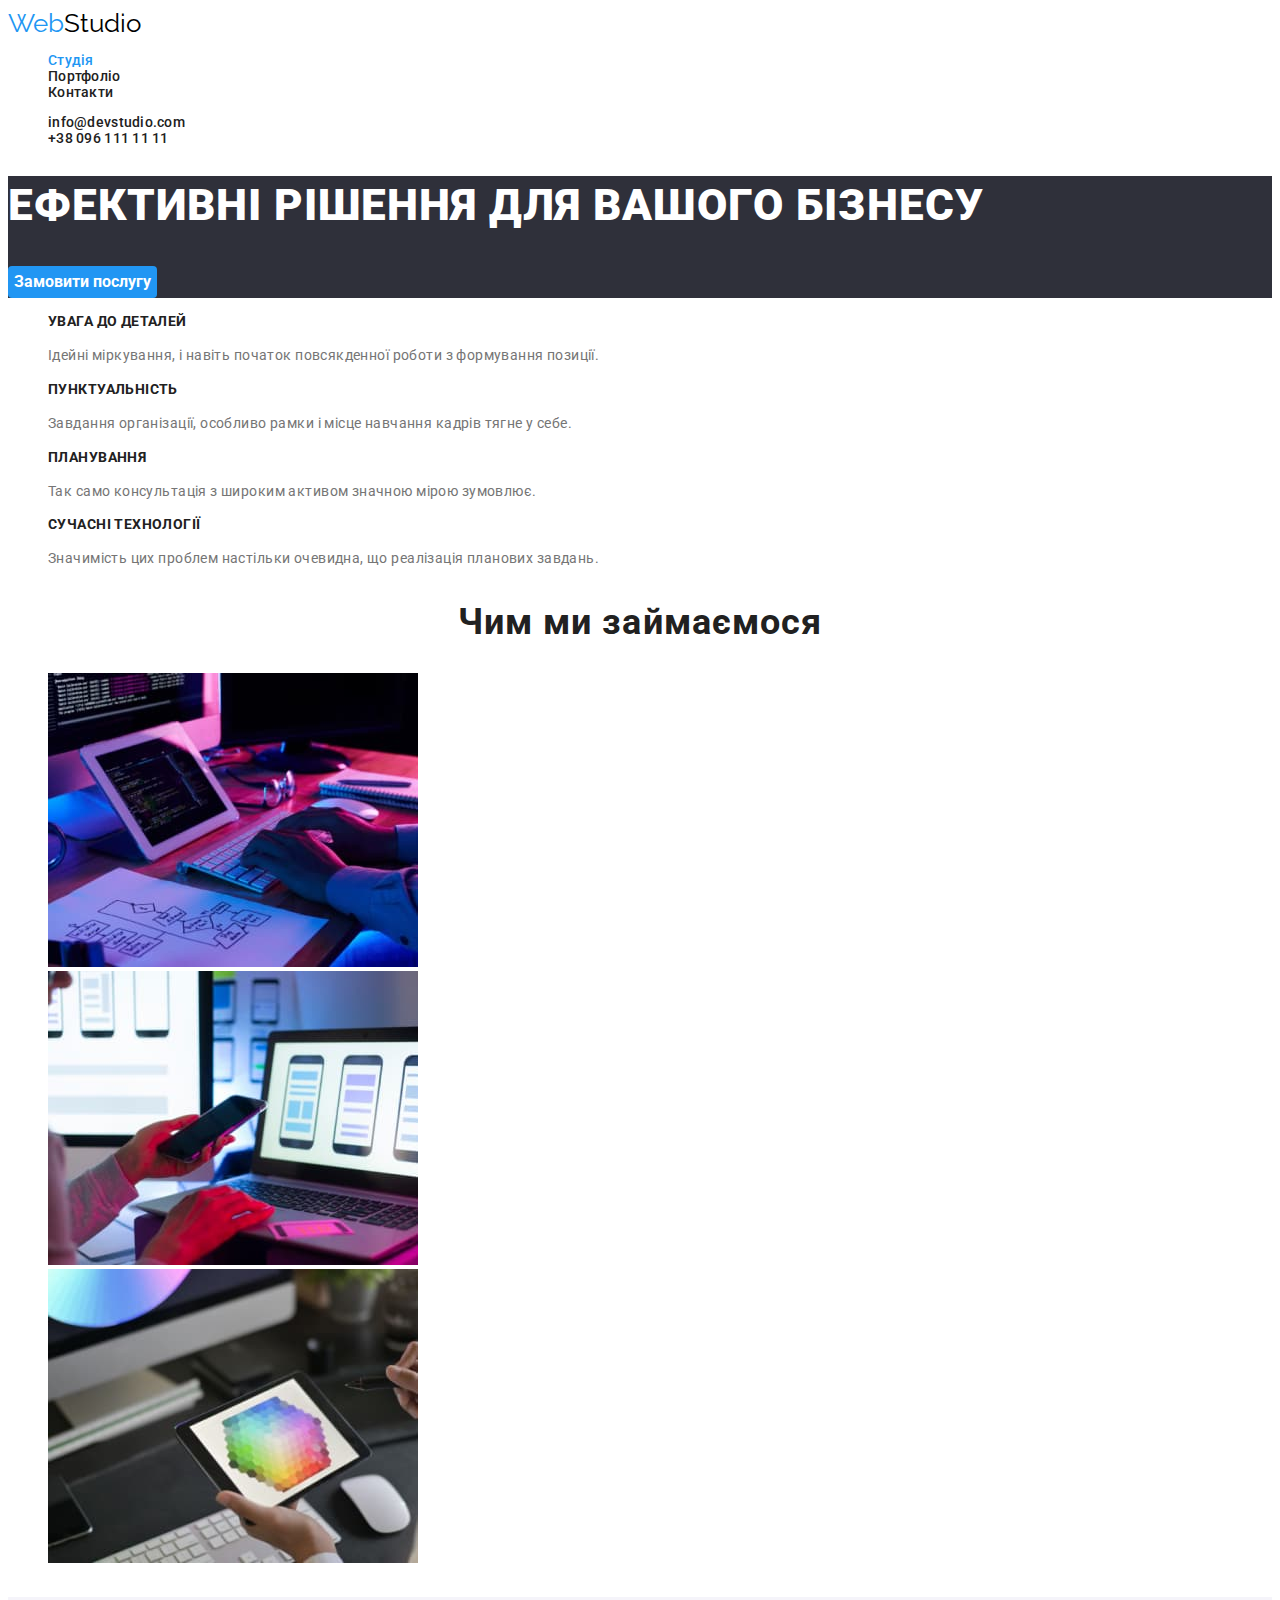
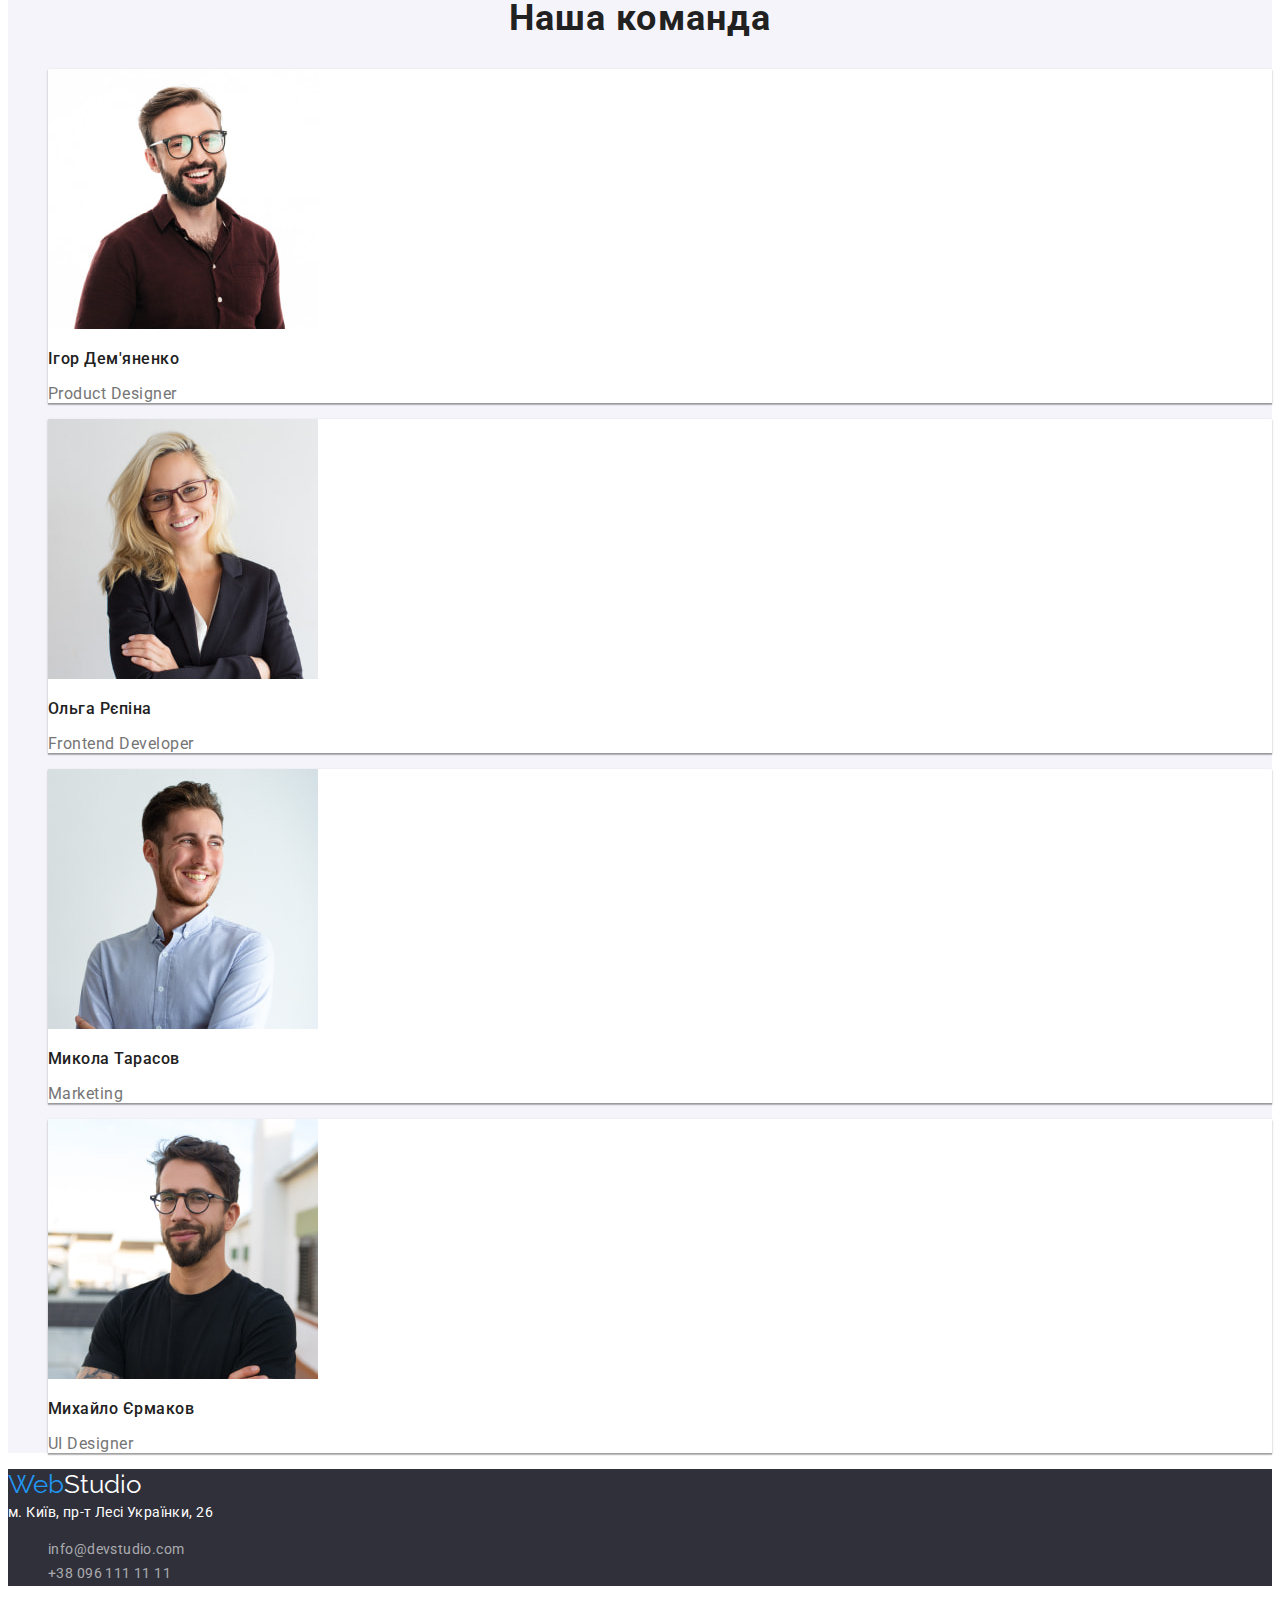
<file: index.html>
<!DOCTYPE html>
<html lang="uk">

<head>
    <meta charset="UTF-8">
    <meta http-equiv="X-UA-Compatible" content="IE=edge">
    <meta name="viewport" content="width=device-width, initial-scale=1.0">
    <title>Студія</title>
    <link
        href="https://fonts.googleapis.com/css2?family=Raleway:wght@700&family=Roboto:wght@400;500;700;900&display=swap"
        rel="stylesheet">
    <link rel="stylesheet" href="./css/styles.css">
</head>

<body>
    <!--Логотип та головна навігація сайту-->
    <header class="header-box">
        <a class="logo" href="./index.html" lang="en"> Web<span class="studio">Studio</span>
        </a>
        <nav>
            <ul class="site-nav list">
                <li> <a class="link current" href="./index.html">Студія</a></li>
                <li> <a class="link" href="./portfolio.html">Портфоліо</a></li>
                <li> <a class="link" href="#footer">Контакти</a></li>
            </ul>
        </nav>
        <ul class="contacts-link list">
            <li><a class="link" href="mailto:info@devstudio.com">info@devstudio.com</a></li>
            <li><a class="link" href="tel:+380961111111">+38 096 111 11 11</a></li>
        </ul>
    </header>
    <main>
        <!--Головний меседж та замовлення послуги-->
        <section class="hero">
            <h1 class="hero-title">Ефективні рішення для вашого бізнесу</h1>
            <button class="button" type="button">Замовити послугу</button>
        </section>
        <!--Особливості компанії-->
        <section class="section">
            <!--Прихований заголовок-->
            <h2 class="section-title" hidden>Переваги WebStudio</h2>
            <ul class="features list">
                <li>
                    <h3 class="title">Увага до деталей</h3>
                    <p class="text">Ідейні міркування, і навіть початок повсякденної роботи з формування позиції.</p>
                </li>
                <li>
                    <h3 class="title">Пунктуальність</h3>
                    <p class="text">Завдання організації, особливо рамки і місце навчання кадрів тягне у себе.</p>
                </li>
                <li>
                    <h3 class="title">Планування</h3>
                    <p class="text">Так само консультація з широким активом значною мірою зумовлює.</p>
                </li>
                <li>
                    <h3 class="title">Сучасні технології</h3>
                    <p class="text">Значимість цих проблем настільки очевидна, що реалізація планових завдань.</p>
                </li>
            </ul>
        </section>
        <!--Чим займаємось-->
        <section class="section">
            <h2 class="section-title">Чим ми займаємося</h2>
            <ul class="work list">
                <li>
                    <img src="./images/box1.jpg" alt="Web-верстка сайтів" width="370">
                </li>
                <li>
                    <img src="./images/box2.jpg" alt="Розробка мобільних додатків" width="370">
                </li>
                <li>
                    <img src="./images/box3.jpg" alt="Редизайн сайтів та мобфльних додатків" width="370">
                </li>
            </ul>
        </section>
        <!--Команда компанії-->
        <section class="section-team">
            <h2 class="section-title">Наша команда</h2>
            <ul class="team list">
                <li class="team-item">
                    <img src="./images/igor.jpg" alt="Фото Игорь Демьяненко" width="270">
                    <h3 class="title">Ігор Дем'яненко</h3>
                    <p class="text" lang="en">Product Designer</p>
                </li>
                <li class="team-item">
                    <img src="./images/Olga.jpg" alt="Фото Ольга Репина" width="270">
                    <h3 class="title">Ольга Рєпіна</h3>
                    <p class="text" lang="en">Frontend Developer</p>
                </li>
                <li class="team-item">
                    <img src="./images/nikolay.jpg" alt="Фото Николай Тарасов" width="270">
                    <h3 class="title" lang="en">Микола Тарасов</h3>
                    <p class="text">Marketing</p>
                </li>
                <li class="team-item">
                    <img src="./images/mikhail.jpg" alt="Фото Михаил Ермаков" width="270">
                    <h3 class="title">Михайло Єрмаков</h3>
                    <p class="text" lang="en">UI Designer</p>
                </li>
            </ul>
        </section>
    </main>
    <!--Адреса і контакти-->
    <footer id="footer" class="footer-box">
        <a class="logo" href="./index.html" lang="en">Web<span class="studio">Studio</span>
        </a>
        <address class="address">
            <a class="address-text" href="https://goo.gl/maps/p8s5ygANvgGcfePx5" target="_blank"
                rel="noopener noreferrer">
                м. Київ, пр-т Лесі Українки, 26
            </a>
            <ul class="contacts-link list">
                <li><a class="link" href="mailto:info@devstudio.com">info@devstudio.com</a></li>
                <li><a class="link" href="tel:+380961111111">+38 096 111 11 11</a></li>
            </ul>
        </address>
    </footer>
</body>

</html>
</file>
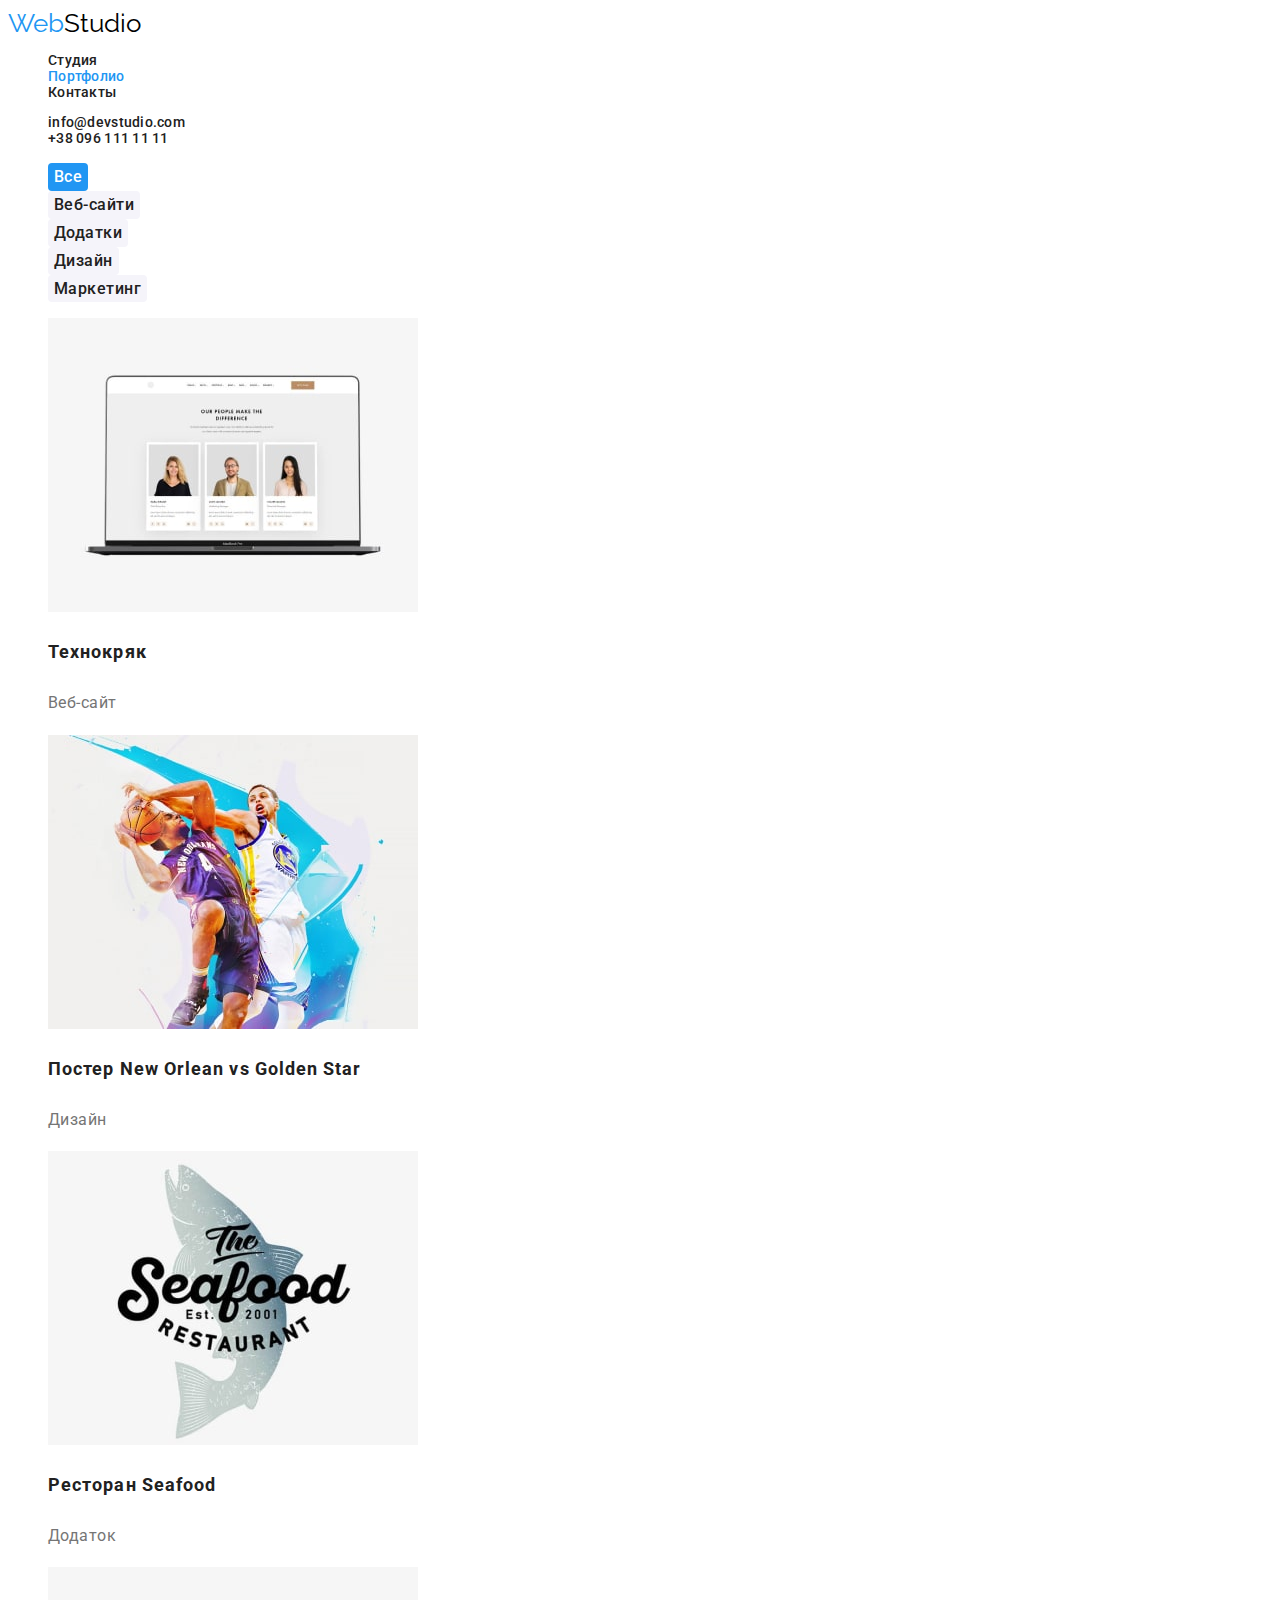
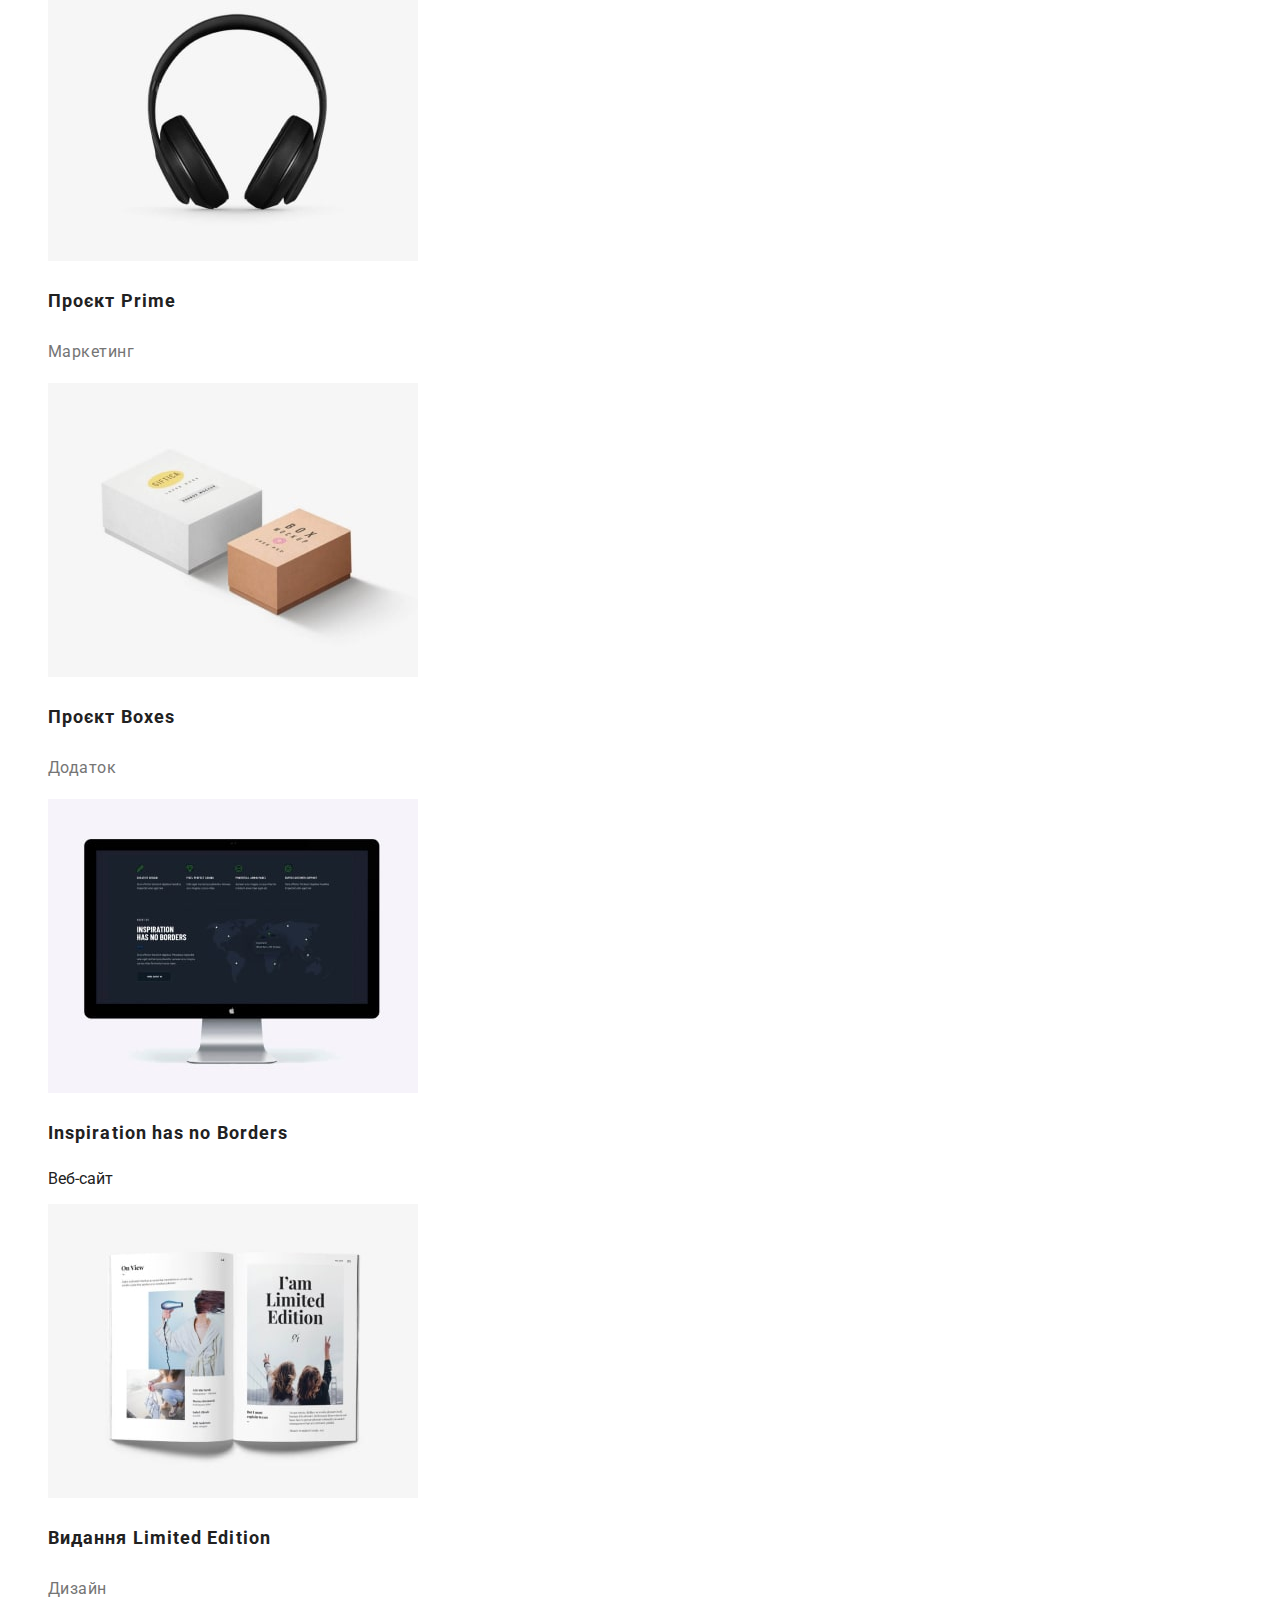
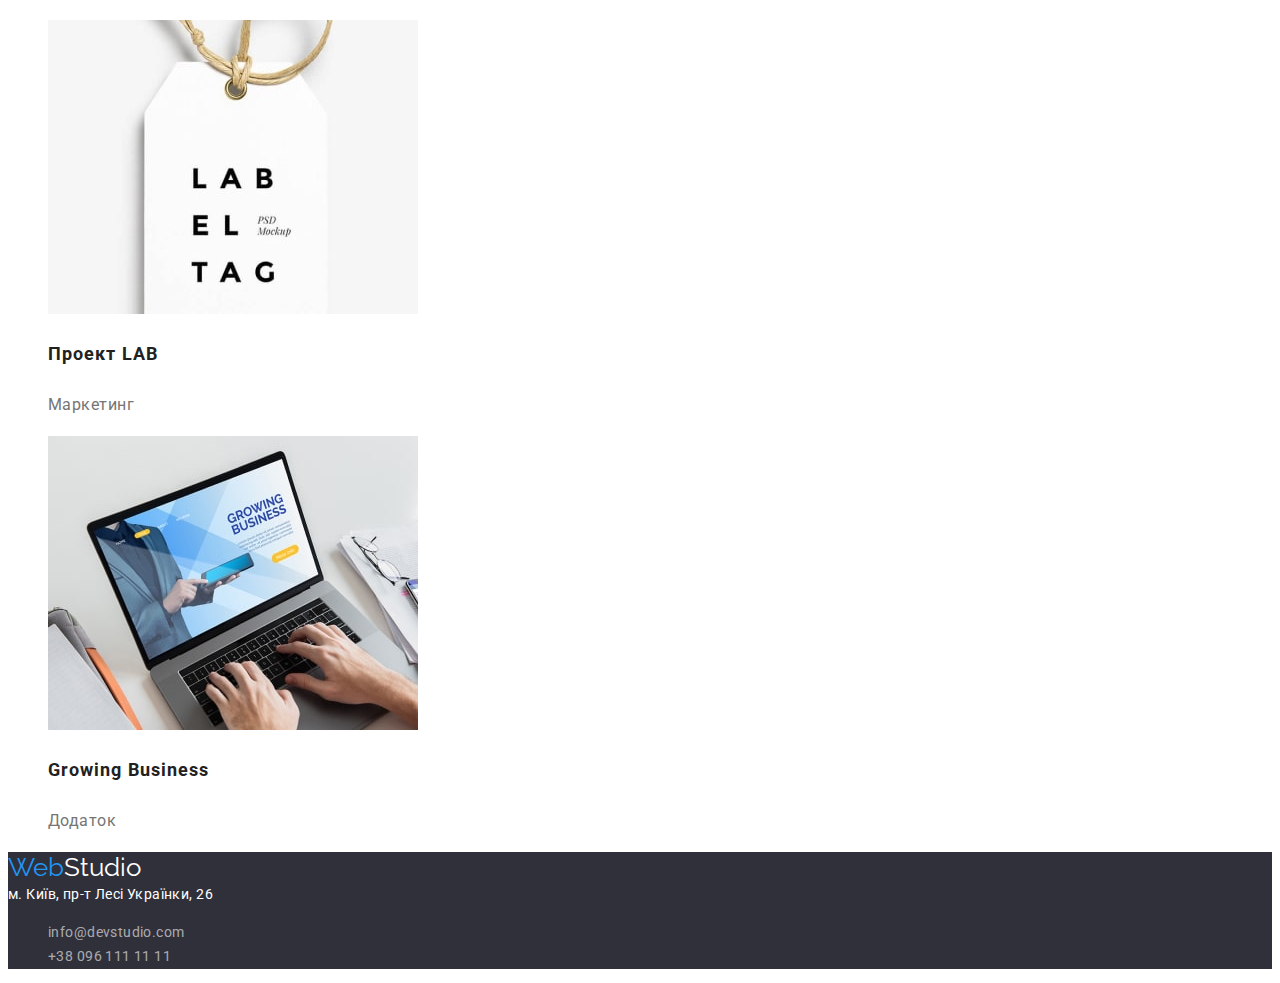
<file: portfolio.html>
<!DOCTYPE html>
<html lang="uk">

<head>
    <meta charset="UTF-8">
    <meta http-equiv="X-UA-Compatible" content="IE=edge">
    <meta name="viewport" content="width=device-width, initial-scale=1.0">
    <title>Портфоліо</title>
    <link
        href="https://fonts.googleapis.com/css2?family=Raleway:wght@700&family=Roboto:wght@400;500;700;900&display=swap"
        rel="stylesheet">
    <link rel="stylesheet" href="./css/styles.css">
</head>

<body>
    <!--Логотип та головна навігація сайту-->
    <header class="header-box">
        <a class="logo" href="./index.html" lang="en"> Web<span class="studio">Studio</span>
        </a>
        <nav>
            <ul class="site-nav list">
                <li> <a class="link" href="./index.html">Студия</a></li>
                <li> <a class="link current" href="./portfolio.html">Портфолио</a></li>
                <li> <a class="link" href="#footer">Контакты</a></li>
            </ul>
        </nav>
        <ul class="contacts-link list">
            <li><a class="link" href="mailto:info@devstudio.com">info@devstudio.com</a></li>
            <li><a class="link" href="tel:+380961111111">+38 096 111 11 11</a></li>
        </ul>
    </header>
    <main>
        <!--Фільтр вибору проєктів-->
        <section>
            <!--Прихований заголовок-->
            <h2 class="section-title" hidden>Приклади проєктів</h2>
            <ul class="filters list">
                <li><button class="button current" type="button">Все</button></li>
                <li><button class="button" type="button">Веб-сайти</button></li>
                <li><button class="button" type="button">Додатки</button></li>
                <li><button class="button" type="button">Дизайн</button></li>
                <li><button class="button" type="button">Маркетинг</button></li>
            </ul>
            <ul class="projects list">
                <li><img src="./images/project1.jpg" alt="Наш проект №1" width="370">
                    <h3 class="title">Технокряк</h3>
                    <p class="text">Веб-сайт</p>
                </li>
                <li><img src="./images/project2.jpg" alt="Наш проект №2" width="370">
                    <h3 class="title">Постер <span lang="en">New Orlean vs Golden Star</span></h3>
                    <p class="text">Дизайн</p>
                </li>
                <li><img src="./images/project3.jpg" alt="Наш проект №3" width="370">
                    <h3 class="title">Ресторан <span lang="en">Seafood</span></h3>
                    <p class="text">Додаток</p>
                </li>
                <li><img src="./images/project4.jpg" alt="Наш проект №4" width="370">
                    <h3 class="title">Проєкт <span lang="en">Prime</span></h3>
                    <p class="text">Маркетинг</p>
                </li>
                <li><img src="./images/project5.jpg" alt="Наш проект №5" width="370">
                    <h3 class="title">Проєкт <span lang="en">Boxes</span></h3>
                    <p class="text">Додаток</p>
                </li>
                <li><img src="./images/project6.jpg" alt="Наш проект №6" width="370">
                    <h3 class="title" lang="en">Inspiration has no Borders</h3>
                    <p>Веб-сайт</p>
                </li>
                <li><img src="./images/project7.jpg" alt="Наш проект №7" width="370">
                    <h3 class="title">Видання <span lang="en">Limited Edition</span></h3>
                    <p class="text">Дизайн</p>
                </li>
                <li><img src="./images/project8.jpg" alt="Наш проект №8" width="370">
                    <h3 class="title">Проект <span lang="en">LAB</span></h3>
                    <p class="text">Маркетинг</p>
                </li>
                <li><img src="./images/project9.jpg" alt="Наш проект №9" width="370">
                    <h3 class="title" lang="en">Growing Business</h3>
                    <p class="text">Додаток</p>
                </li>
            </ul>
        </section>
    </main>
    <!--Адреса і контакти-->
    <footer id="footer" class="footer-box">
        <a class="logo" href="./index.html" lang="en">Web<span class="studio">Studio</span>
        </a>
        <address class="address">
            <a class="address-text" href="https://goo.gl/maps/p8s5ygANvgGcfePx5" target="_blank"
                rel="noopener noreferrer">
                м. Київ, пр-т Лесі Українки, 26
            </a>
            <ul class="contacts-link list">
                <li><a class="link" href="mailto:info@devstudio.com">info@devstudio.com</a></li>
                <li><a class="link" href="tel:+380961111111">+38 096 111 11 11</a></li>
            </ul>
        </address>
    </footer>
</body>

</html>
</file>
<file: css/styles.css>
:root{
--head-color: #212121;/*колір заголовків і навігації*/
--text-color: #757575; /*колір вторинного тексту*/
--accent-color: #2196F3; /*колір акцентів, частини логотипу, фону кнопок*/
--background-color:#2F303A; /*головний колір підкладки*/
--main-light-color:#FFFFFF; /*білий колір*/
--main-dark-color: #000000; /*чорний колір*/
--secondary-bgr-color: #F5F4FA; /*другорядний колір підкладки*/
}

body{
    background: var(--main-light-color);
    color: var(--head-color);
    font-family: Roboto, Raleway, sans-serif;
}

.list{
    list-style: none;
}

/* Header */

/* Logo style */

.logo{
    color: var(--accent-color);
    font-family: Raleway, sans-serif;
    font-weight: 700;
    font-size: 26px;
    line-height: 1.2;
    font-weight: 400;
    text-decoration: none;
}

.header-box .studio {
    color: var(--main-dark-color);
}

/*Site navigation*/

.site-nav .link,
.contacts-link .link{
    color: var(--head-color);
    text-decoration: none;
}

.header-box .site-nav,
.header-box .contacts-link{
    font-weight: 500;
    font-size: 14px;
    line-height: 1.14;
    letter-spacing: 0.02em;
}

.site-nav .link:hover,
.site-nav .link:focus,
.contacts-link .link:hover,
.contacts-link .link:focus{
    color: var(--accent-color);
}

.site-nav .current{
color: var(--accent-color);
}

/* Hero */

.hero {
    background: var(--background-color);
    letter-spacing: 0.06em;
}

.hero-title{
    color: var(--main-light-color);
    font-weight: 900;
    font-size: 44px;
    line-height: 1.36;
    text-transform: uppercase;
}

/*Button*/

.button{
    border: none;
    border-radius: 4px;
}

/* Hero Button*/

.hero .button{
    color: var(--main-light-color);
    background-color: var(--accent-color);
    font-family: inherit;
    font-weight: 700;
    font-size: 16px;
    line-height: 1.88;
    text-align: center;
    text-decoration: none;
    cursor: pointer;
}

.hero .button:hover,
.hero .button:focus{
    color: var(--main-light-color);
    background-color: #188CE8;
}

/*Portfolio Button*/

.filters .button.current {
    color: var(--main-light-color);
    background-color: var(--accent-color);
}

.filters .button{
    color: var(--head-color);
    background-color: var(--secondary-bgr-color);
    font-family: inherit;
    font-weight: 500;
    font-size: 16px;
    line-height: 1.62;
    letter-spacing: 0.03em;
    text-align: center;
    text-decoration: none;
    cursor: pointer;
}

.filters .button:hover,
.filters .button:focus{
    color: var(--main-light-color);
    background-color: var(--accent-color);
    box-shadow: 0px 3px 1px rgba(0, 0, 0, 0.1), 0px 1px 2px rgba(0, 0, 0, 0.08), 0px 2px 2px rgba(0, 0, 0, 0.12);
}

/*Section list*/

/*Features*/

.section-title{
    font-weight: 700;
    font-size: 36px;
    line-height: 1.17;
    text-align: center;
    letter-spacing: 0.03em;
}

.features .title{
    font-weight: 700;
    font-size: 14px;
    line-height: 1.14;
    text-transform: uppercase;
    letter-spacing: 0.03em;
}

.features .text{
    color: var(--text-color);
    font-size: 14px;
    line-height: 1.71;
    letter-spacing: 0.03em;
}

/* Our work*/


/*Our team*/
.section-team{
    background: var(--secondary-bgr-color);
}

.team-item{
    background: var(--main-light-color);
    box-shadow: 0px 1px 3px rgba(0, 0, 0, 0.12), 0px 1px 1px rgba(0, 0, 0, 0.14), 0px 2px 1px rgba(0, 0, 0, 0.2);
}

.team .title{
    font-weight: 500;
    font-size: 16px;
    line-height: 1.19;
    letter-spacing: 0.03em;
}

.team .text {
    color: var(--text-color);
    line-height: 1.19;
    letter-spacing: 0.03em;
}

/*Portfolio our project*/

.projects .title{
    color: var(--head-color);
    font-weight: 700;
    font-size: 18px;
    line-height: 2;
    letter-spacing: 0.06em;
}

.projects .text{
    color: var(--text-color);
    line-height: 1.88;
    letter-spacing: 0.03em;
}

/* Footer */

.footer-box{
    background-color: var(--background-color);
}
.footer-box .studio{
    color: var(--main-light-color);
}

.address{
    font-style: normal;
    font-size: 14px;
    line-height: 1.71;
    letter-spacing: 0.03em;
}

.address-text{
    color: var(--main-light-color);
    text-decoration: none;    
}

.address .link{
    color: rgba(255, 255, 255, 0.6);
}
</file>
